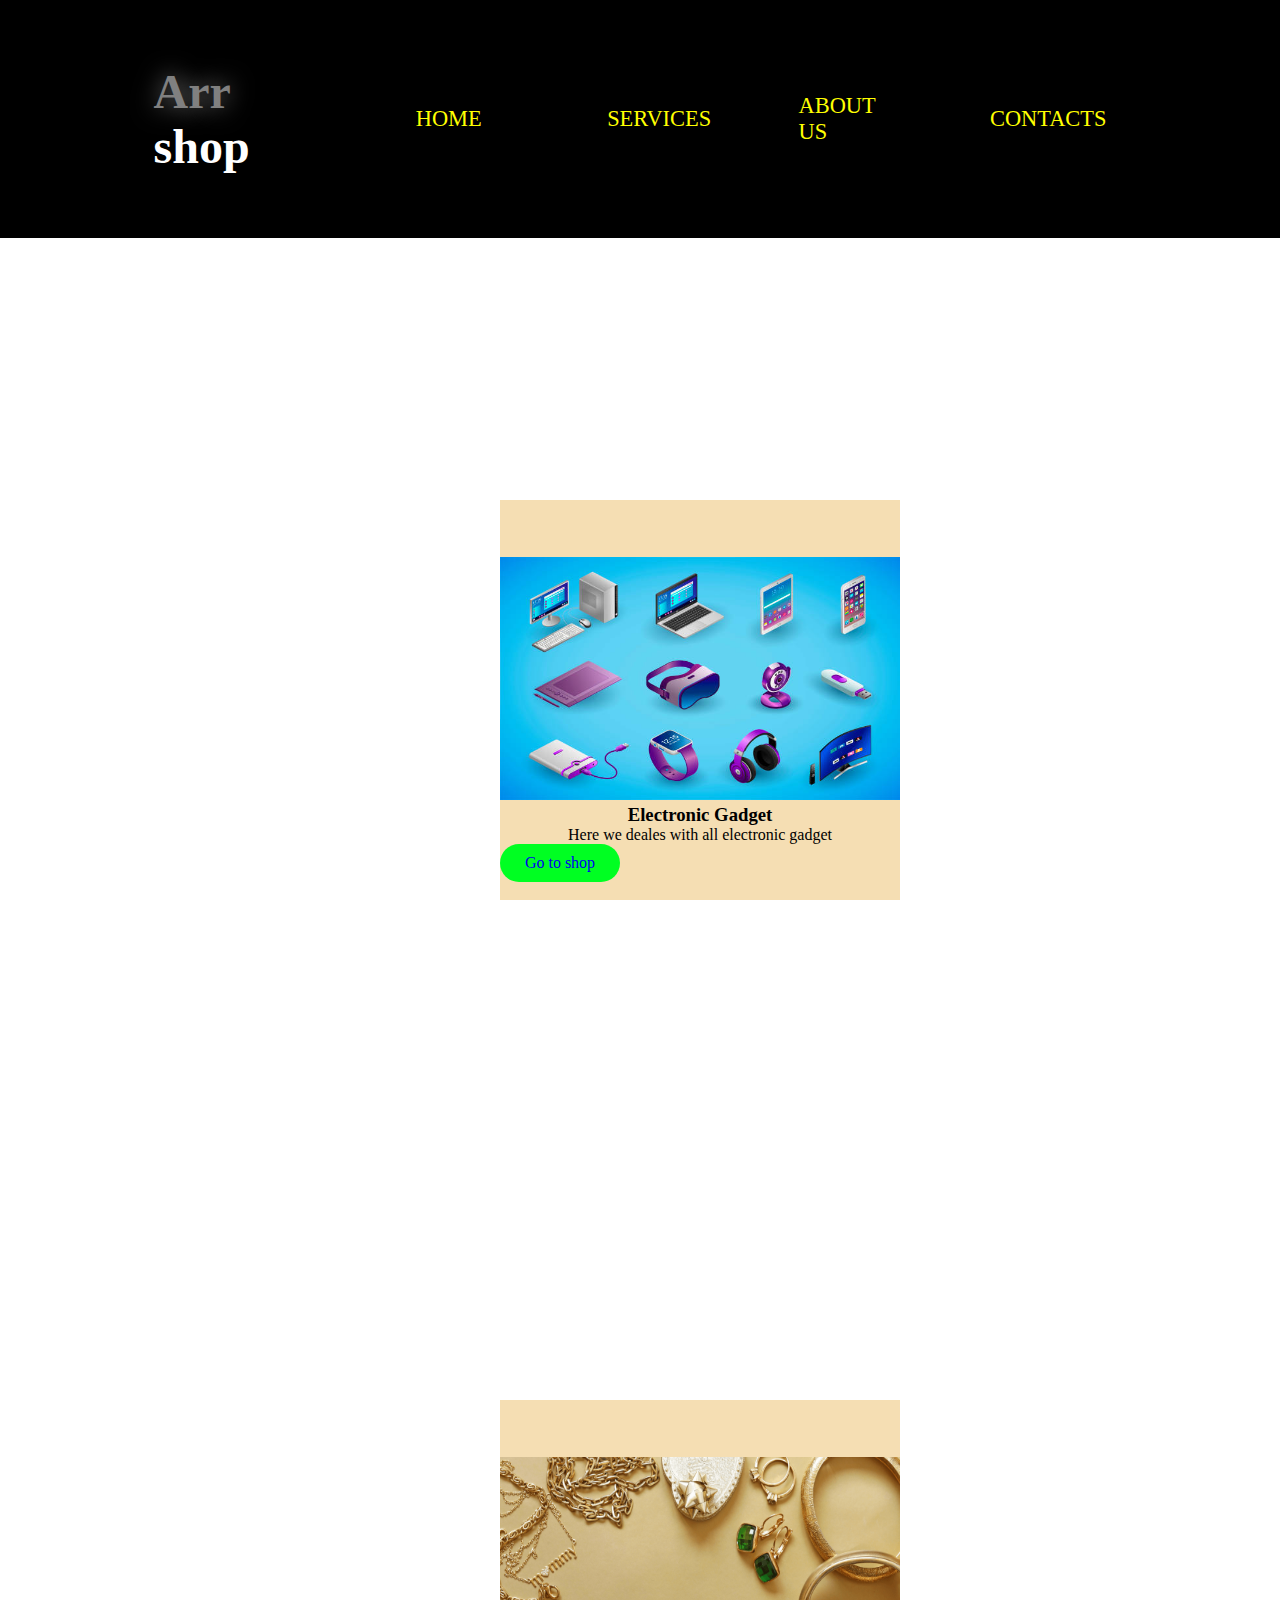
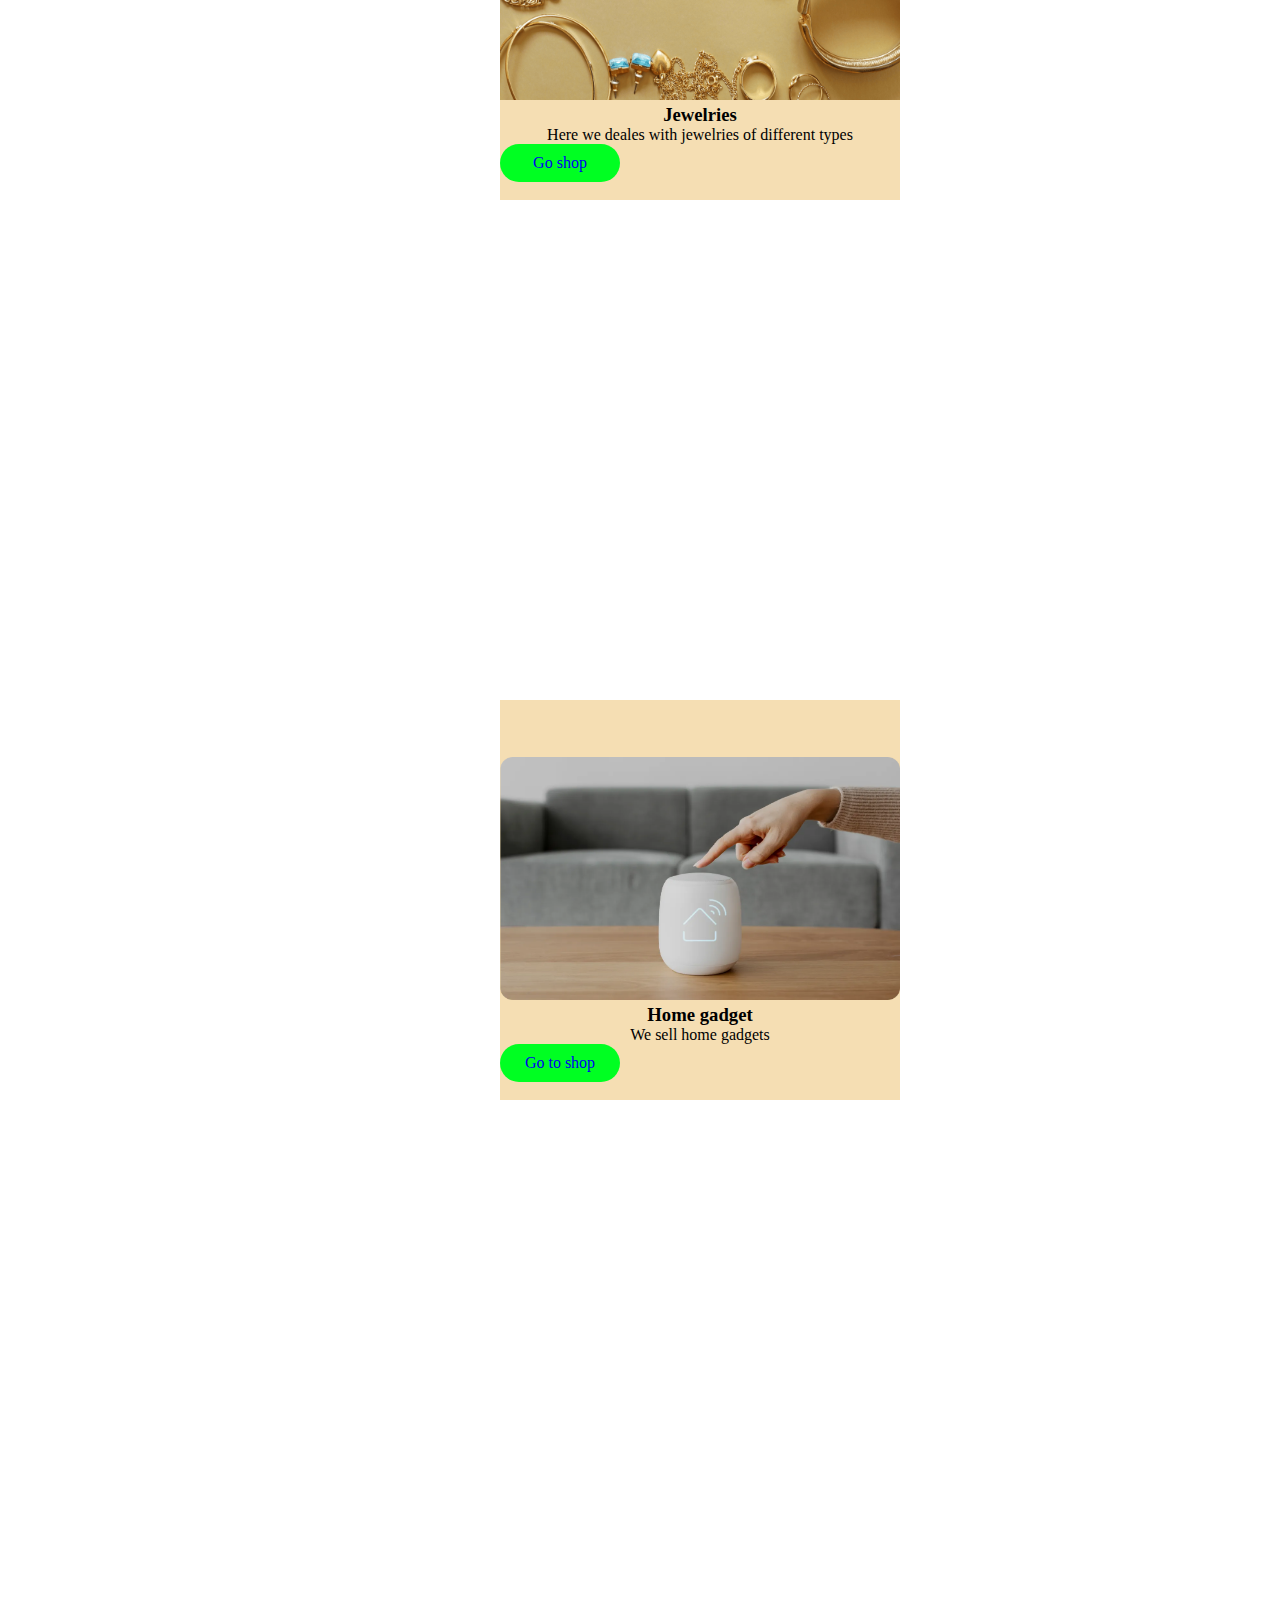
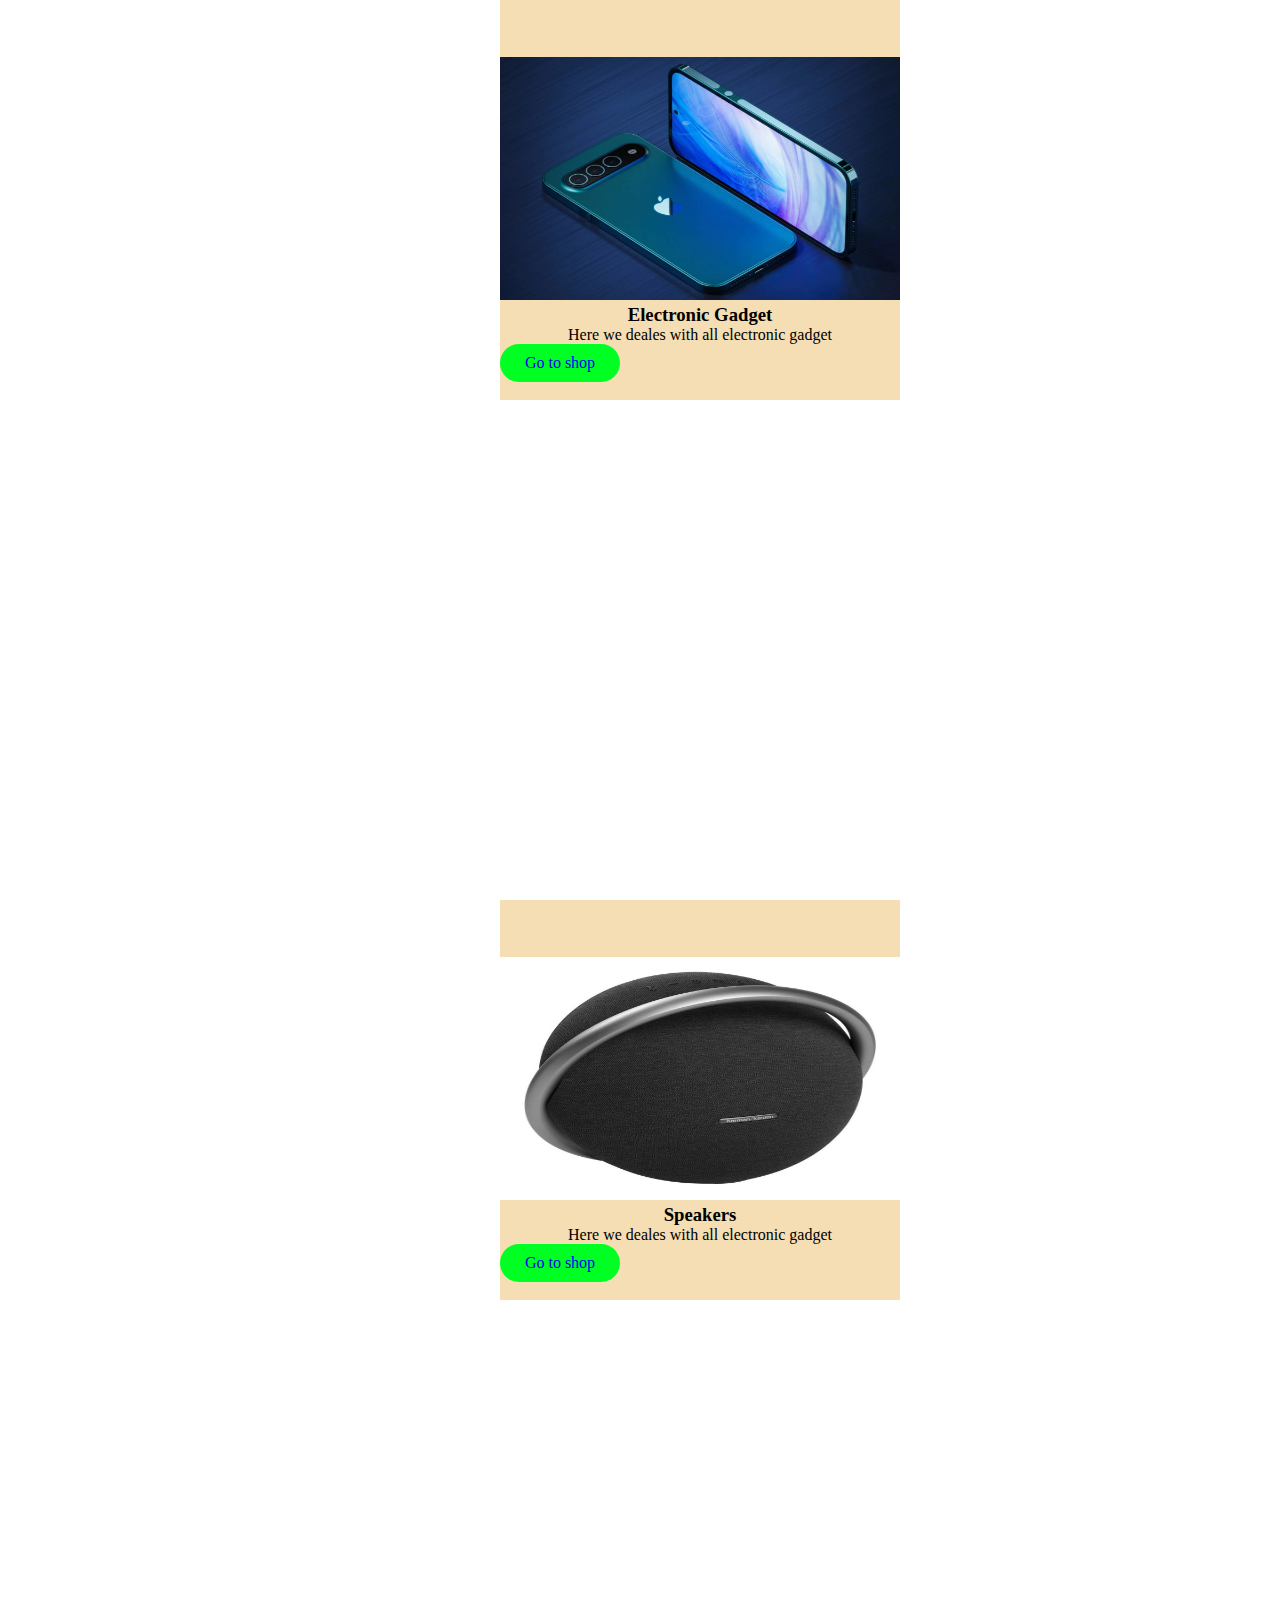
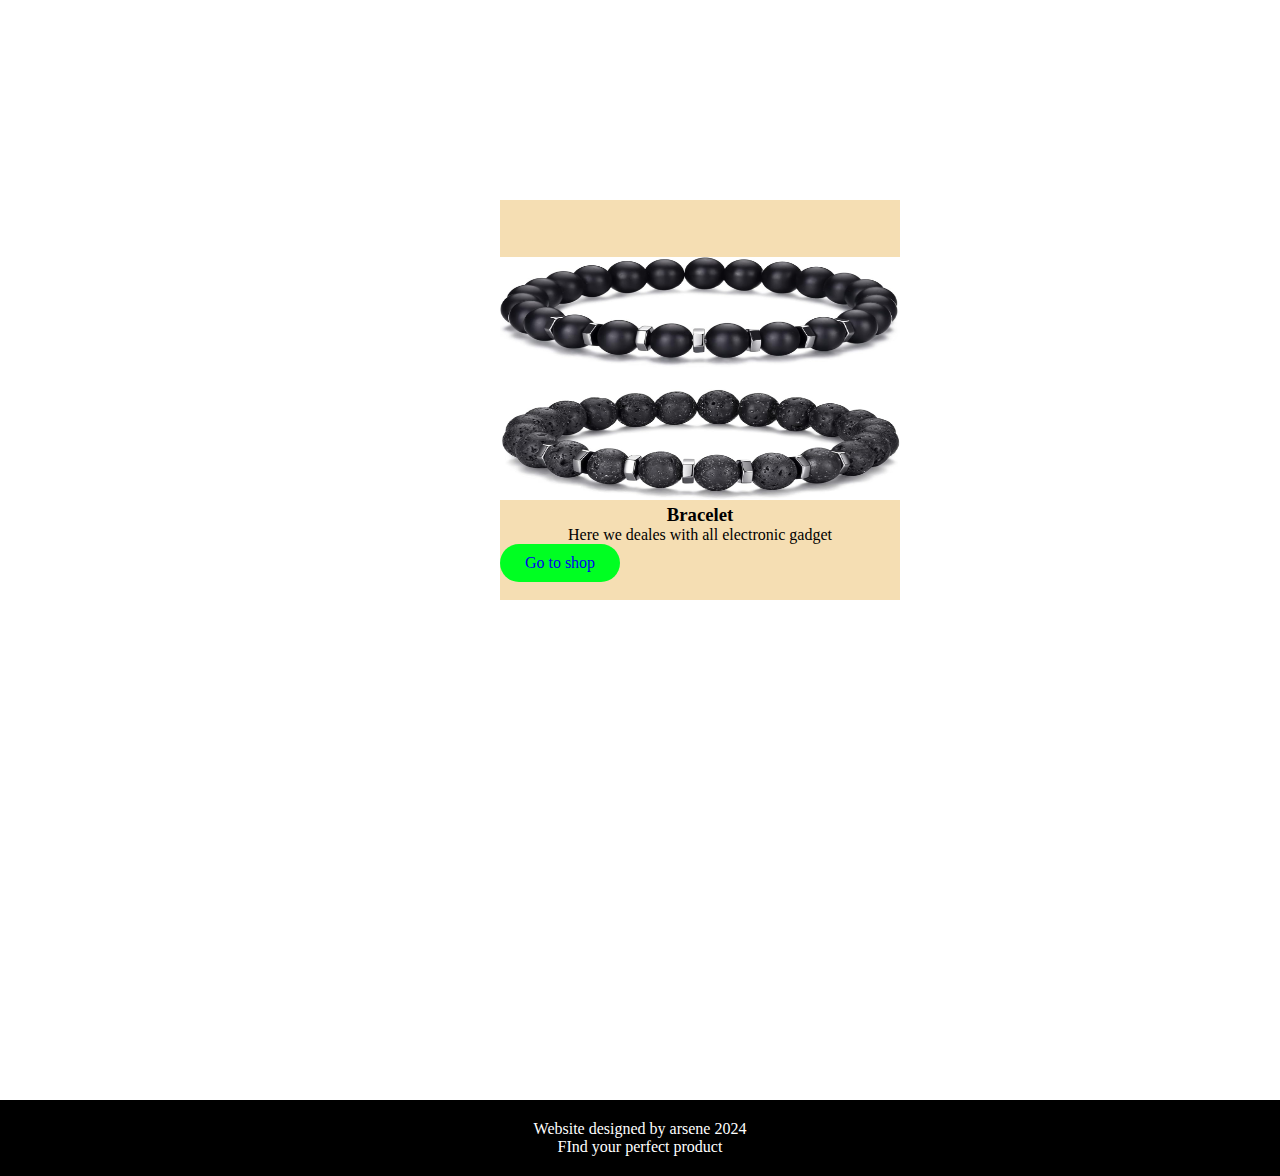
<file: index.html>
<!DOCTYPE html>
<html lang="en">
    
<head>
    <meta charset="UTF-8">
    <meta name="viewport" content="width=device-width, initial-scale=1.0">
    <title>Arr Shop</title>
    <link rel="stylesheet" href="style.css">
</head>
<body>
    <header class="header">
        <a href="#" class="logo">
            <span>Arr</span> shop
        </a>
        <nav class="navbar">
            <a href="#"  class="active">home</a>
            <a href="serviices.html" target="_blank">services</a>
            <a href="about us.html" target="_blank">about us</a>
            <a href="contact.html" target="_blank">contacts</a>

        </nav>
      


    </header >
<section>
    
        <div class="container">
            <div class="product">
                <img src="istockphoto-1328836875-612x612.jpg" width="400px" height="300px" style="padding-top:1.50cm ;">
                <h3> Electronic Gadget </h3>
                <p>Here we deales with all electronic gadget </p>
                <a href="#" class="btn">Go to shop</a>
        </div>
        <div class="container">
            <div class="product">
                <img src="daily-jewelry.webp" alt="BRACELET 3" width="400px" height="300px" style="padding-top:1.50cm ;">
                <h3> Jewelries </h3>
                <p>Here we deales with jewelries of different types</p>
                <a href="#" class="btn">Go shop</a>
        </div>
        <div class="container">
            <div class="product">
                <img src="q-a580eeca.webp" alt="Chain 1" width="400px" height="300px" style="padding-top:1.50cm ;">
                <h3>Home gadget</h3>
                <p>We sell home gadgets</p>
                <a href="#" class="btn">Go to shop</a>
        </div>
   
    <div class="container">
        <div class="product">
            <img src="apple-iphone-16.webp" width="400px" height="300px" style="padding-top:1.50cm ;">
            <h3> Electronic Gadget </h3>
            <p>Here we deales with all electronic gadget </p>
            <a href="#" class="btn">Go to shop</a>
    </div>

<div class="container">
    <div class="product">
        <img src="harman-kardon-onyx-studio-7-portable-stereo-bluetooth-speaker-1.jpg" width="400px" height="300px" style="padding-top:1.50cm ;">
        <h3> Speakers</h3>
        <p>Here we deales with all electronic gadget </p>
        <a href="#" class="btn">Go to shop</a>
</div>
<div class="container">
    <div class="product">
        <img src="61lJJhMz-FL._AC_UY1000_.jpg" width="400px" height="300px" style="padding-top:1.50cm ;">
        <h3> Bracelet</h3>
        <p>Here we deales with all electronic gadget </p>
        <a href="#" class="btn">Go to shop</a>
</div>
</div>




    
<footer class="footer">
        <p>Website designed by arsene 2024</p>
        <p>FInd your perfect product</p>
    </footer>
</body>
</html>
</file>
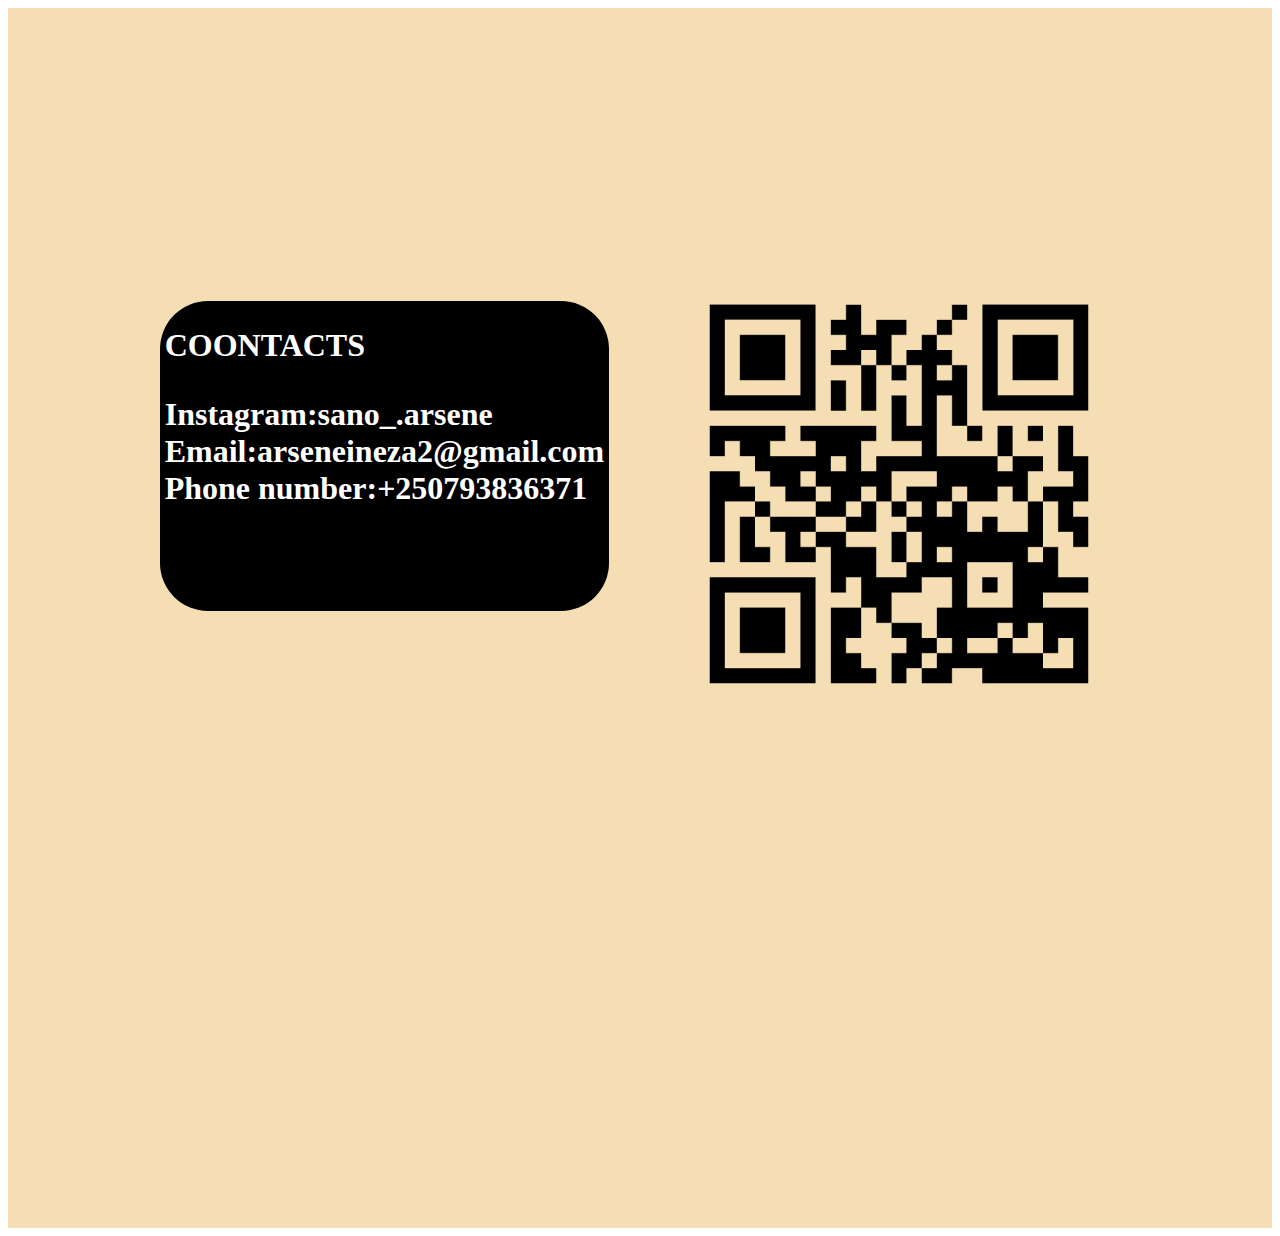
<file: contact.html>
<!DOCTYPE html>
<html lang="en">
<head>
    <meta charset="UTF-8">
    <meta name="viewport" content="width=device-width, initial-scale=1.0">
    <title>Contact</title>
    <style>
        section{
            min-height: 100vh;
            padding: 10rem 12% 10rem;
        }
        .services{
            background-color: wheat;
            color: white;
        }
        .services h2{
            margin-bottom: 5rem;
            color: white;
        }
        .service-container{
            display: grid;
            grid-template-columns: repeat(2,1fr );
            align-items: center;
            gap: 2.5rem;
        }
        .service-box{
            background-color:black;
            height: 300px;
            border-radius: 3rem;
            border: 5px solid transparent;
            cursor: pointer;
            transition: 0.4s ease-in-out;
        }
        .p{
            font-size: larger;
        }
    </style>
</head>

<body>
    <section class="services" id="services">

        <div class="service-container">

           <div class="service-box">
                 <div class="service-info">
                    <h1>COONTACTS
                        <p>
                           Instagram:sano_.arsene
                           Email:arseneineza2@gmail.com
                           Phone number:+250793836371 
                        </p>
                    </h1>
                    
                </div>
            </div>
            <img src="R.png" alt=""width="500px"height="500px" style="padding-top: 2cm;">
    
</body>
</html>
</file>
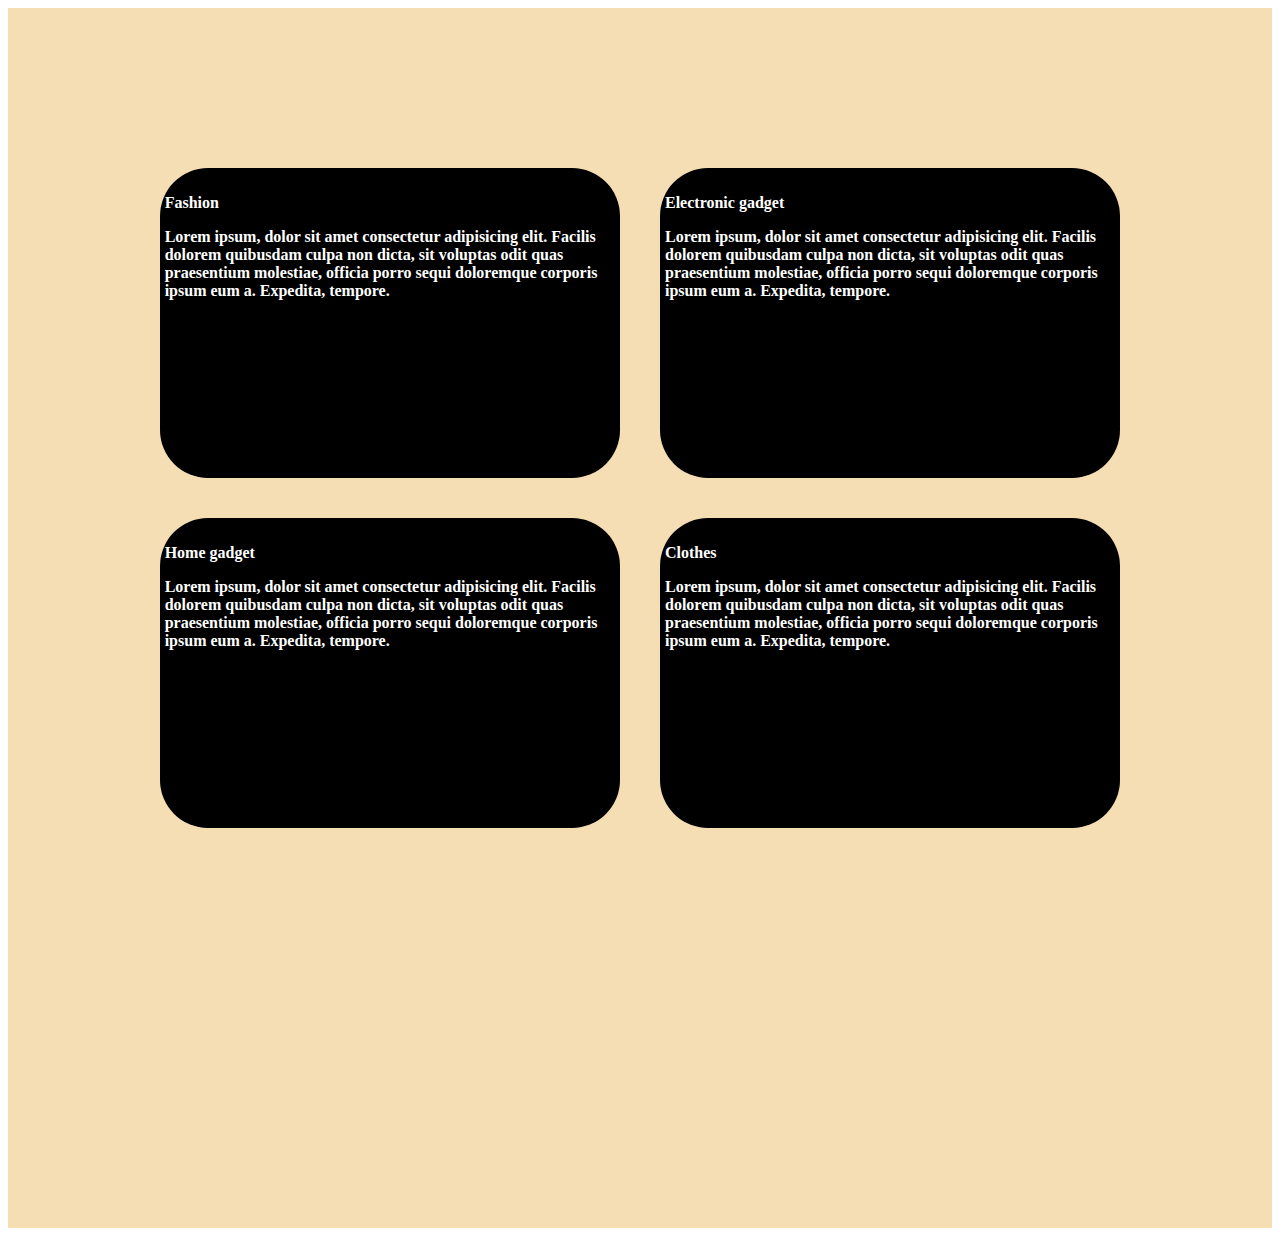
<file: serviices.html>
<!DOCTYPE html>
<html lang="en">
<head>
    <meta charset="UTF-8">
    <meta name="viewport" content="width=device-width, initial-scale=1.0">
    <title>Services</title>
    <style>
        section{
            min-height: 100vh;
            padding: 10rem 12% 10rem;
        }
        .services{
            background:wheat;
            color: white;
        }
        .services h2{
            margin-bottom: 5rem;
            color: white;
        }
        .service-container{
            display: grid;
            grid-template-columns: repeat(2,1fr );
            align-items: center;
            gap: 2.5rem;
        }
        .service-box{
            background-color: black;
            height: 300px;
            border-radius: 3rem;
            border: 5px solid transparent;
            cursor: pointer;
            transition: 0.4s ease-in-out;
        }
    </style>
</head>
<body>
    <section class="services" id="services">

        <div class="service-container">

           <div class="service-box">
                 <div class="service-info">
                    <h4>Fashion
                        <p>
                            Lorem ipsum, dolor sit amet consectetur 
                            adipisicing elit. Facilis dolorem quibusdam 
                            culpa non dicta, sit voluptas odit quas 
                            praesentium molestiae, officia porro sequi 
                            doloremque corporis ipsum eum a. Expedita, tempore.
                        </p>
                    </h4>
                </div>
            </div>

            <div class="service-box">
                <div class="service-info">
                   <h4>Electronic gadget
                       <p>
                           Lorem ipsum, dolor sit amet consectetur 
                           adipisicing elit. Facilis dolorem quibusdam 
                           culpa non dicta, sit voluptas odit quas 
                           praesentium molestiae, officia porro sequi 
                           doloremque corporis ipsum eum a. Expedita, tempore.
                       </p>
                   </h4>
               </div>
           </div>

           <div class="service-box">
            <div class="service-info">
               <h4>Home gadget
                   <p>
                       Lorem ipsum, dolor sit amet consectetur 
                       adipisicing elit. Facilis dolorem quibusdam 
                       culpa non dicta, sit voluptas odit quas 
                       praesentium molestiae, officia porro sequi 
                       doloremque corporis ipsum eum a. Expedita, tempore.
                   </p>
               </h4>
           </div>
       </div>

       <div class="service-box">
        <div class="service-info">
           <h4>Clothes
               <p>
                   Lorem ipsum, dolor sit amet consectetur 
                   adipisicing elit. Facilis dolorem quibusdam 
                   culpa non dicta, sit voluptas odit quas 
                   praesentium molestiae, officia porro sequi 
                   doloremque corporis ipsum eum a. Expedita, tempore.
               </p>
           </h4>
       </div>
   </div>

        </div>
    </section>
</body>
</html>
</file>
<file: style.css>
*{
    padding: 0;
    margin: 0;
    box-sizing: border-box;
    text-decoration: none;

}
.container{
    display: contents;
    justify-content: center;
    align-items: center;
    min-height: 500px;
    min-width: 500px;
}
.container div{
    height: 400px;
    width: 400px;
    background:wheat;
    margin: 500px;
    text-align: center;
}


:root{
    --main-color: grey;
}
.body{
    margin: 0 40px;
}
.header{
   position: fixed;
   top: 0;
   left: 0;
   width: 100%;
   padding: 4rem 12% 4rem;
   background-color: black;
   backdrop-filter: blur(10px); 
   display: flex;
   justify-content: space-between;
   align-items: center;
   z-index: 5;
}
.logo{
    font-size: 3rem;
    color: white;
    font-weight: 800;
    cursor: pointer;
    transition: 0.3s ease;
}
.logo:hover{
    transform: scale(1.2);
}
.logo span{
    color: grey;
    text-shadow: 0 0 25px grey;
}
.navbar{
    display: grid;
    gap: 20px;
    margin: 0 auto;
    justify-content: center;
    align-items: center;
    grid-template-columns: repeat(4,1fr);
    padding: 10px;
    margin: 10px;
}

.navbar a{
  font-size: 1.4rem;
  color:yellow;
  margin-left: 4rem;
  font-weight: 500;
  transition: 0.3s ease;
 text-transform: uppercase; 
}

.section{
    min-height: 100vh;
}

.navbar a:hover

.navbar a.active{
    transform: scale(1.03);
    color: grey;
    border-bottom: 3px solid grey;
}

.containers{
    display: grid;
    grid-template-columns: repeat(2,1fr);
}
.container{
    width: 100;
}

.btn{
    display: block;
    width: 30%;
    padding: 10px;
    background-color:rgb(0, 255, 34);
    border-radius: 20px;
}
 /*footer styles*/
 .footer{
   background-color: black;
   color: white;
    width: 100vw;
    left: 0;
    bottom: 0;
    
    padding: 20px ;
    display: inline-block;

 }
</file>
